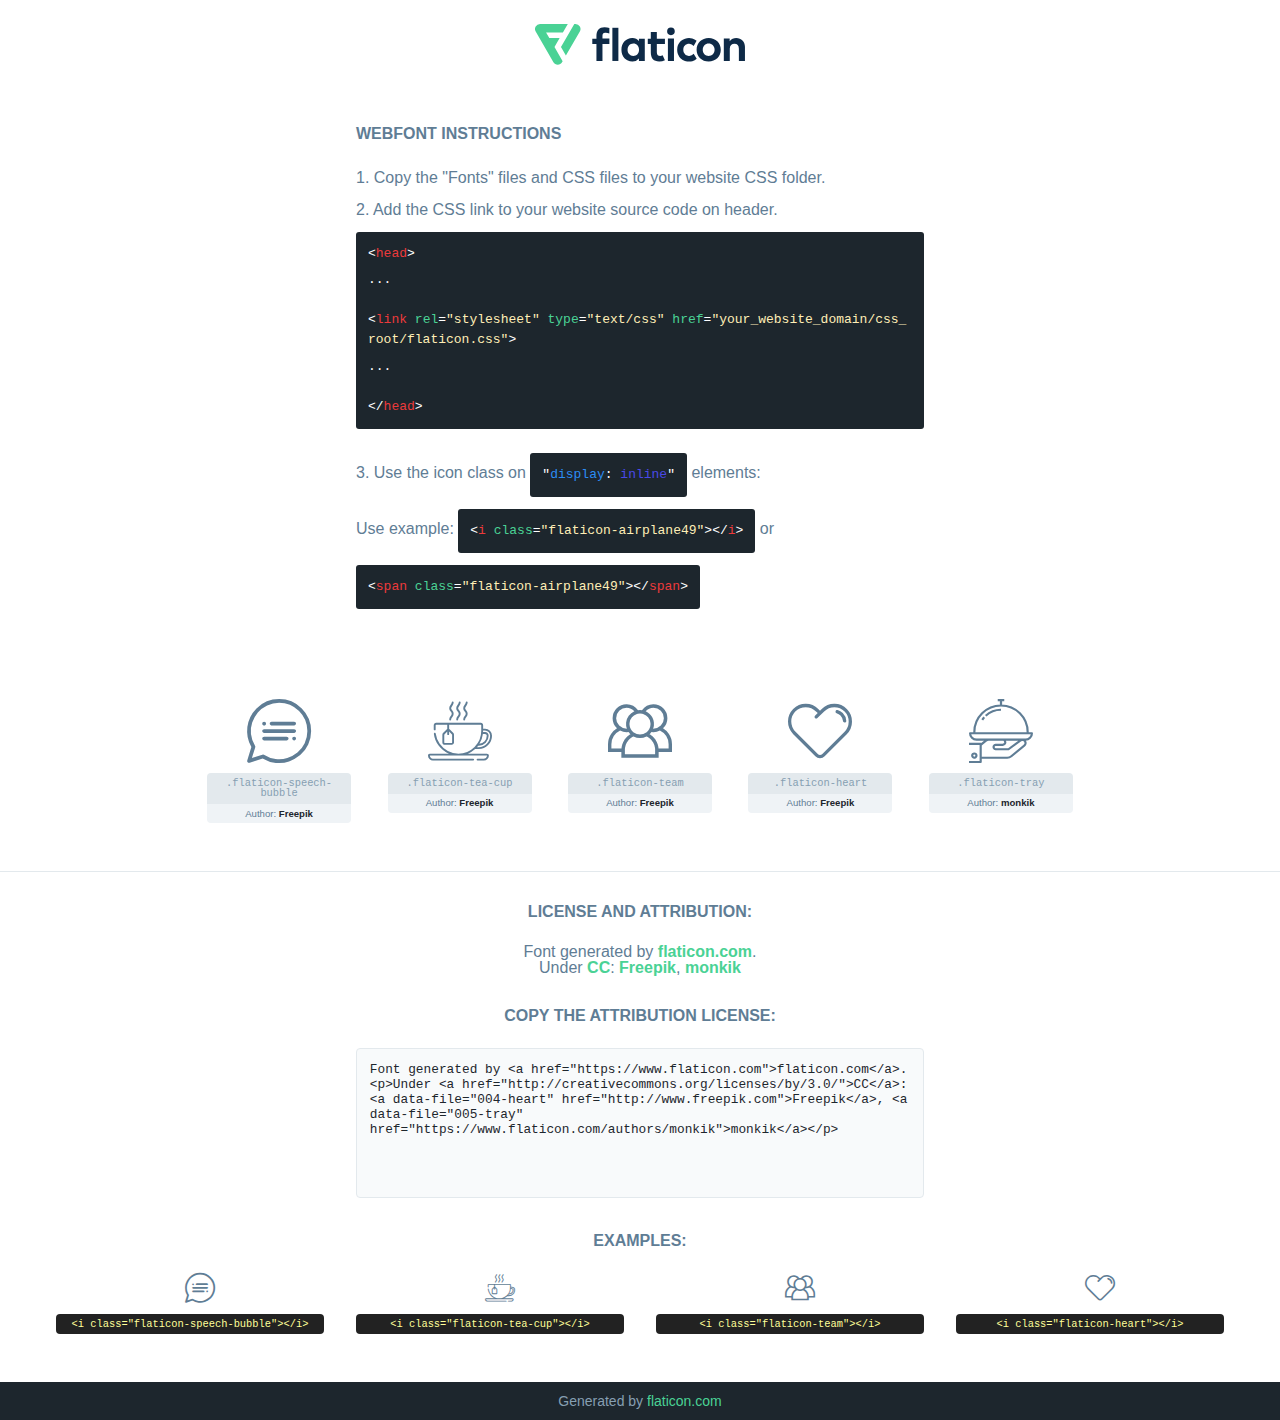
<file: font/flaticon.html>
<!DOCTYPE html>
<!--
  Flaticon icon font: Flaticon
  Creation date: 19/02/2021 09:27
-->
<html>

<head>
    <title>Flaticon Webfont</title>
    <link rel="stylesheet" type="text/css" href="flaticon.css">
    <meta charset="UTF-8">
    <style>
    html, body, div, span, applet, object, iframe,
    h1, h2, h3, h4, h5, h6, p, blockquote, pre,
    a, abbr, acronym, address, big, cite, code,
    del, dfn, em, img, ins, kbd, q, s, samp,
    small, strike, strong, sub, sup, tt, var,
    b, u, i, center,
    dl, dt, dd, ol, ul, li,
    fieldset, form, label, legend,
    table, caption, tbody, tfoot, thead, tr, th, td,
    article, aside, canvas, details, embed,
    figure, figcaption, footer, header, hgroup,
    menu, nav, output, ruby, section, summary,
    time, mark, audio, video {
        margin: 0;
        padding: 0;
        border: 0;
        font-size: 100%;
        font: inherit;
        vertical-align: baseline;
    }
    /* HTML5 display-role reset for older browsers */
    article, aside, details, figcaption, figure,
    footer, header, hgroup, menu, nav, section {
        display: block;
    }
    body {
        line-height: 1;
    }
    ol, ul {
        list-style: none;
    }
    blockquote, q {
        quotes: none;
    }
    blockquote:before, blockquote:after,
    q:before, q:after {
        content: '';
        content: none;
    }
    table {
        border-collapse: collapse;
        border-spacing: 0;
    }
    body {
        font-family: Helvetica, Arial, sans-serif;
        font-size: 16px;
        color: #5f7d95;
    }
    a {
        color: #4AD295;
        font-weight: bold;
        text-decoration: none;
    }
    * {
        -moz-box-sizing: border-box;
        -webkit-box-sizing: border-box;
        box-sizing: border-box;
        margin: 0;
        padding: 0;
    }
    [class^="flaticon-"]:before, [class*=" flaticon-"]:before, [class^="flaticon-"]:after, [class*=" flaticon-"]:after {
        font-family: Flaticon;
        font-size: 30px;
        font-style: normal;
        margin-left: 20px;
        color: #333;
    }
    .wrapper {
        max-width: 600px;
        margin: auto;
        padding: 0 1em;
    }
    .title {
        margin-bottom: 24px;
        text-transform: uppercase;
        font-weight: bold;
    }
    header {
        text-align: center;
        padding: 24px;
    }
    header .logo {
        width: 210px;
        height: auto;
        border: none;
        display: inline-block;
    }
    header strong {
        font-size: 28px;
        font-weight: 500;
        vertical-align: middle;
    }
    .demo {
        margin: 2em auto;
        line-height: 1.25em;
    }
    .demo ul li {
        margin-bottom: 12px;
    }
    .demo ul li code {
        background-color: #1D262D;
        border-radius: 3px;
        padding: 12px;
        display: inline-block;
        color: #fff;
        font-family: Consolas,Monaco,Lucida Console,Liberation Mono,DejaVu Sans Mono,Bitstream Vera Sans Mono,Courier New, monospace;
        font-weight: lighter;
        margin-top: 12px;
        font-size: 13px;
        word-break: break-all;
    }
    .demo ul li code .red {
        color: #EC3A3B;
    }
    .demo ul li code .green {
        color: #4AD295;
    }
    .demo ul li code .yellow {
        color: #FFEEB6;
    }
    .demo ul li code .blue {
        color: #2C8CF4;
    }
    .demo ul li code .purple {
        color: #4949E7;
    }
    .demo ul li code .dots {
        margin-top: 0.5em;
        display: block;
    }
    #glyphs {
        border-bottom: 1px solid #E3E9ED;
        padding: 2em 0;
        text-align: center;
    }
    .glyph {
        display: inline-block;
        width: 9em;
        margin: 1em;
        text-align: center;
        vertical-align: top;
        background: #FFF;
    }
    .glyph .glyph-icon {
        padding: 10px;
        display: block;
        font-family:"Flaticon";
        font-size: 64px;
        line-height: 1;
    }
    .glyph .glyph-icon:before {
        font-size: 64px;
        color: #5f7d95;
        margin-left: 0;
    }
    .class-name {
        font-size: 0.65em;
        background-color: #E3E9ED;
        color: #869FB2;
        border-radius: 4px 4px 0 0;
        padding: 0.5em;
        font-family: Consolas,Monaco,Lucida Console,Liberation Mono,DejaVu Sans Mono,Bitstream Vera Sans Mono,Courier New, monospace;
    }
    .author-name {
        font-size: 0.6em;
        background-color: #EFF3F6;
        border-top: 0;
        border-radius: 0 0 4px 4px;
        padding: 0.5em;
    }
    .author-name a {
        color: #1D262D;
    }
    .class-name:last-child {
        font-size: 10px;
        color:#888;
    }
    .class-name:last-child a {
        font-size: 10px;
        color:#555;
    }
    .glyph > input {
        display: block;
        width: 100px;
        margin: 5px auto;
        text-align: center;
        font-size: 12px;
        cursor: text;
    }
    .glyph > input.icon-input {
        font-family:"Flaticon";
        font-size: 16px;
        margin-bottom: 10px;
    }
    .attribution .title {
        margin-top: 2em;
    }
    .attribution textarea {
        background-color: #F8FAFB;
        color: #1D262D;
        padding: 1em;
        border: none;
        box-shadow: none;
        border: 1px solid #E3E9ED;
        border-radius: 4px;
        resize: none;
        width: 100%;
        height: 150px;
        font-size: 0.8em;
        font-family: Consolas,Monaco,Lucida Console,Liberation Mono,DejaVu Sans Mono,Bitstream Vera Sans Mono,Courier New, monospace;
        -webkit-appearance: none;
    }
    .attribution textarea:hover {
        border-color: #CFD9E0;
    }
    .attribution textarea:focus {
        border-color: #4AD295;
    }
    .iconsuse {
        margin: 2em auto;
        text-align: center;
        max-width: 1200px;
    }
    .iconsuse:after {
        content: '';
        display: table;
        clear: both;
    }
    .iconsuse .image {
        float: left;
        width: 25%;
        padding: 0 1em;
    }
    .iconsuse .image p {
        margin-bottom: 1em;
    }
    .iconsuse .image span {
        display: block;
        font-size: 0.65em;
        background-color: #222;
        color: #fff;
        border-radius: 4px;
        padding: 0.5em;
        color: #FFFF99;
        margin-top: 1em;
        font-family: Consolas,Monaco,Lucida Console,Liberation Mono,DejaVu Sans Mono,Bitstream Vera Sans Mono,Courier New, monospace;
    }
    .glyph-icon:before {
        color: #5f7d95;
    }
    #footer {
        text-align: center;
        background-color: #1D262D;
        color: #869FB2;
        padding: 12px;
        font-size: 14px;
    }
    #footer a {
        font-weight: normal;
    }
    @media (max-width: 960px) {
        .iconsuse .image {
            width: 50%;
        }
    }
    </style>
</head>

<body class="characters-off">

    <header>
        <a href="https://www.flaticon.com/" target="_blank" class="logo">
            <svg xmlns="http://www.w3.org/2000/svg" viewBox="0 0 394.3 76.5"><path d="M156.6,69.4H145.3V7.1h11.3Z" style="fill:#0e2a47"/><path d="M206.2,69.4h-11V64.8a15.4,15.4,0,0,1-12.6,5.7c-11.6,0-20.3-9.5-20.3-22.1s8.8-22.1,20.3-22.1a15.4,15.4,0,0,1,12.6,5.8V27.5h11Zm-32.4-21c0,6.4,4.2,11.6,10.8,11.6s10.8-4.9,10.8-11.6-4.4-11.6-10.8-11.6S173.9,42,173.9,48.4Z" style="fill:#0e2a47"/><path d="M262.5,13.7a7.2,7.2,0,0,1-14.4,0,7.2,7.2,0,1,1,14.4,0ZM261,69.4H249.6v-42H261Z" style="fill:#0e2a47"/><path id="_Trazado_" data-name="&lt;Trazado&gt;" d="M139.6,17.8a16.6,16.6,0,0,0-8-1.4c-3.2.4-4.9,2-4.9,5.9v5.1h13V37.5h-13v32H115.4v-32h-7.8v-10h7.8V22.2c0-9.9,5.2-16.3,15-16.3a23.4,23.4,0,0,1,9.3,1.8Z" style="fill:#0e2a47"/><path d="M235.1,60c-3.5,0-6.3-1.9-6.3-7.1V37.5H244v-10H228.8V15H217.5V27.5h-5.7v10h5.7V53.7c0,10.9,5.3,16.8,15.7,16.8A22.9,22.9,0,0,0,244,68l-4.3-9.1A12.3,12.3,0,0,1,235.1,60Z" style="fill:#0e2a47"/><path d="M348.9,48.4c0,12.6-9.7,22.1-22.7,22.1s-22.7-9.4-22.7-22.1,9.6-22.1,22.7-22.1S348.9,35.8,348.9,48.4Zm-33.9,0c0,6.8,4.8,11.6,11.1,11.6s11.2-4.8,11.2-11.6-4.8-11.6-11.2-11.6S315.1,41.6,315.1,48.4Z" style="fill:#0e2a47"/><path d="M394.3,42.7V69.4H382.9V46.3c0-6.1-3-9.4-8.2-9.4s-8.9,3.2-8.9,9.5v23H354.6v-42h11v4.9c3-4.5,7.6-6.1,12.3-6.1C387.5,26.3,394.3,33,394.3,42.7Z" style="fill:#0e2a47"/><path d="M298,55.7h0a12.4,12.4,0,0,1-8.2,4.2h-.9l-1.8-.2a10,10,0,0,1-7.4-5.6,13.2,13.2,0,0,1-1.2-5.8,13,13,0,0,1,1.3-5.9,10.1,10.1,0,0,1,7.5-5.5h2.4a11.7,11.7,0,0,1,8.3,4.2l5.5-9.6a19.9,19.9,0,0,0-8.1-4.3,23.4,23.4,0,0,0-6.1-.8,25.2,25.2,0,0,0-7.5,1.1,20.9,20.9,0,0,0-8,4.6,21.9,21.9,0,0,0-6.8,16.4,21.9,21.9,0,0,0,6.7,16.3,20.9,20.9,0,0,0,8,4.6,25.2,25.2,0,0,0,7.7,1.2,23.6,23.6,0,0,0,6.2-.8,20,20,0,0,0,8.1-4.4Z" style="fill:#0e2a47"/><path d="M46.3,26.5H26.9L20.8,16H52.4L61.6,0H9.4A9.3,9.3,0,0,0,1.3,4.7a9.3,9.3,0,0,0,0,9.4L34.6,71.8a9.4,9.4,0,0,0,16.2,0l1.1-1.9L36.6,43.3Z" style="fill:#4ad295"/><path d="M84.2,4.7A9.3,9.3,0,0,0,76.1,0H73.8l-25,43.3,9.2,16L84.2,14A9.3,9.3,0,0,0,84.2,4.7Z" style="fill:#4ad295"/></svg>
        </a>
    </header>

    <section class="demo wrapper">

        <p class="title">Webfont Instructions</p>

        <ul>
            <li>
                <span class="num">1. </span>Copy the "Fonts" files and CSS files to your website CSS folder.
            </li>
            <li>
                <span class="num">2. </span>Add the CSS link to your website source code on header.
                <code class="big">
                    &lt;<span class="red">head</span>&gt;
                    <br/><span class="dots">...</span>
                    <br/>&lt;<span class="red">link</span> <span class="green">rel</span>=<span class="yellow">"stylesheet"</span> <span class="green">type</span>=<span class="yellow">"text/css"</span> <span class="green">href</span>=<span class="yellow">"your_website_domain/css_root/flaticon.css"</span>&gt;
                    <br/><span class="dots">...</span>
                    <br/>&lt;/<span class="red">head</span>&gt;
                </code>
            </li>

            <li>
                <p>
                    <span class="num">3. </span>Use the icon class on <code>"<span class="blue">display</span>:<span class="purple"> inline</span>"</code> elements:
                    <br />
                    Use example: <code>&lt;<span class="red">i</span> <span class="green">class</span>=<span class="yellow">&quot;flaticon-airplane49&quot;</span>&gt;&lt;/<span class="red">i</span>&gt;</code> or <code>&lt;<span class="red">span</span> <span class="green">class</span>=<span class="yellow">&quot;flaticon-airplane49&quot;</span>&gt;&lt;/<span class="red">span</span>&gt;</code>
            </li>
        </ul>

    </section>




   <section id="glyphs">          
    
      
        <div class="glyph"><div class="glyph-icon flaticon-speech-bubble"></div>
            <div class="class-name">.flaticon-speech-bubble</div>
            <div class="author-name">Author: <a data-file="001-speech-bubble" href="http://www.freepik.com">Freepik</a> </div> 
        </div>        
        
        <div class="glyph"><div class="glyph-icon flaticon-tea-cup"></div>
            <div class="class-name">.flaticon-tea-cup</div>
            <div class="author-name">Author: <a data-file="002-tea-cup" href="http://www.freepik.com">Freepik</a> </div> 
        </div>        
        
        <div class="glyph"><div class="glyph-icon flaticon-team"></div>
            <div class="class-name">.flaticon-team</div>
            <div class="author-name">Author: <a data-file="003-team" href="http://www.freepik.com">Freepik</a> </div> 
        </div>        
        
        <div class="glyph"><div class="glyph-icon flaticon-heart"></div>
            <div class="class-name">.flaticon-heart</div>
            <div class="author-name">Author: <a data-file="004-heart" href="http://www.freepik.com">Freepik</a> </div> 
        </div>        
        
        <div class="glyph"><div class="glyph-icon flaticon-tray"></div>
            <div class="class-name">.flaticon-tray</div>
            <div class="author-name">Author: <a data-file="005-tray" href="https://www.flaticon.com/authors/monkik">monkik</a> </div> 
        </div>        
        

    </section>



    <section class="attribution wrapper"   style="text-align:center;">

      <div class="title">License and attribution:</div><div class="attrDiv">Font generated by <a href="https://www.flaticon.com">flaticon.com</a>. <div><p>Under <a href="http://creativecommons.org/licenses/by/3.0/">CC</a>: <a data-file="004-heart" href="http://www.freepik.com">Freepik</a>, <a data-file="005-tray" href="https://www.flaticon.com/authors/monkik">monkik</a></p>  </div>
      </div>
      <div class="title">Copy the Attribution License:</div>

    <textarea onclick="this.focus();this.select();">Font generated by &lt;a href=&quot;https://www.flaticon.com&quot;&gt;flaticon.com&lt;/a&gt;. <p>Under <a href="http://creativecommons.org/licenses/by/3.0/">CC</a>: <a data-file="004-heart" href="http://www.freepik.com">Freepik</a>, <a data-file="005-tray" href="https://www.flaticon.com/authors/monkik">monkik</a></p>  
     </textarea>

    </section>

    <section class="iconsuse">

          <div class="title">Examples:</div>            
             
            <div class="image">
                <p>
                    <i class="glyph-icon flaticon-speech-bubble"></i> 
                    <span>&lt;i class=&quot;flaticon-speech-bubble&quot;&gt;&lt;/i&gt;</span>
                </p>
            </div>
            
            <div class="image">
                <p>
                    <i class="glyph-icon flaticon-tea-cup"></i> 
                    <span>&lt;i class=&quot;flaticon-tea-cup&quot;&gt;&lt;/i&gt;</span>
                </p>
            </div>
            
            <div class="image">
                <p>
                    <i class="glyph-icon flaticon-team"></i> 
                    <span>&lt;i class=&quot;flaticon-team&quot;&gt;&lt;/i&gt;</span>
                </p>
            </div>
            
            <div class="image">
                <p>
                    <i class="glyph-icon flaticon-heart"></i> 
                    <span>&lt;i class=&quot;flaticon-heart&quot;&gt;&lt;/i&gt;</span>
                </p>
            </div>
                       
        </div>
                            
    </section>

<div id="footer">
    <div>Generated by <a href="https://www.flaticon.com">flaticon.com</a>
    </div>
</div>



</body>
</html>
</file>
<file: font/flaticon.css>
/*
  	Flaticon icon font: Flaticon
  	Creation date: 19/02/2021 09:27
  	*/

@font-face {
  font-family: "Flaticon";
  src: url("./Flaticon.eot");
  src: url("./Flaticon.eot?#iefix") format("embedded-opentype"),
       url("./Flaticon.woff2") format("woff2"),
       url("./Flaticon.woff") format("woff"),
       url("./Flaticon.ttf") format("truetype"),
       url("./Flaticon.svg#Flaticon") format("svg");
  font-weight: normal;
  font-style: normal;
}

@media screen and (-webkit-min-device-pixel-ratio:0) {
  @font-face {
    font-family: "Flaticon";
    src: url("./Flaticon.svg#Flaticon") format("svg");
  }
}

[class^="flaticon-"]:before, [class*=" flaticon-"]:before,
[class^="flaticon-"]:after, [class*=" flaticon-"]:after {   
  font-family: Flaticon;
font-style: normal;
}

.flaticon-speech-bubble:before { content: "\f100"; }
.flaticon-tea-cup:before { content: "\f101"; }
.flaticon-team:before { content: "\f102"; }
.flaticon-heart:before { content: "\f103"; }
.flaticon-tray:before { content: "\f104"; }
</file>
